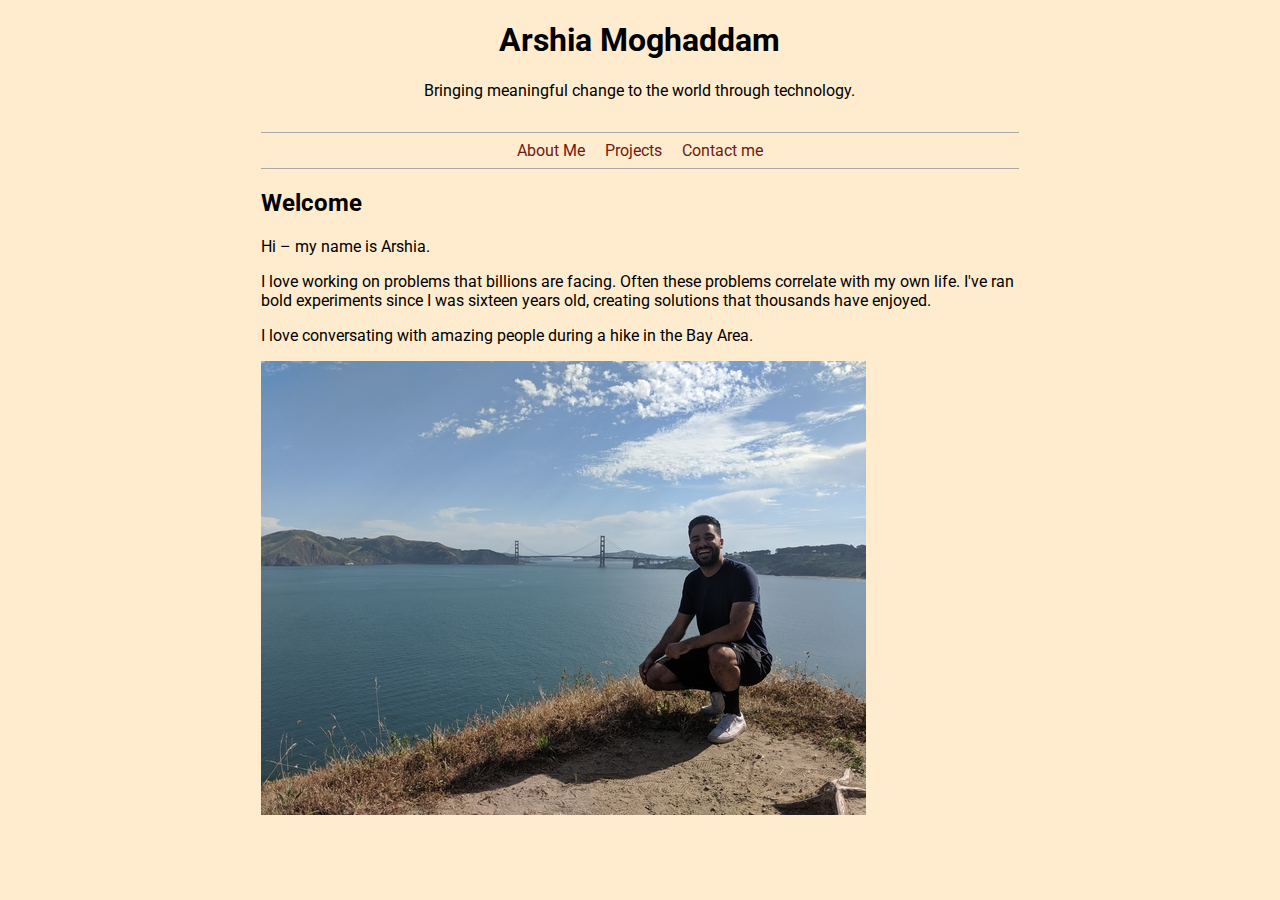
<file: index.html>
<!DOCTYPE html>
<html lang="en">
<head>
    <meta charset="UTF-8">
    <meta name="viewport" content="width=device-width, initial-scale=1.0">
    <title>Arshia Moghaddam</title>
    <link href="https://fonts.googleapis.com/css2?family=Roboto&display=swap" rel="stylesheet">
    <link href="styles.css" rel="stylesheet">
</head>
<body>
    <div class="wrapper">
        <header>
            <h1> Arshia Moghaddam </h1>
            <p> Bringing meaningful change to the world through technology.</p>
        </header>
        <nav>
            <ul>
                <li><a href="index.html">About Me</a></li>
                <li><a href="Projects.html">Projects</a></li>
                <li><a href="mailto:arshiamoghaddam93@gmail.com">Contact me</a></li>
            </ul>  
        </nav>
        <section>
            <introduction class="aboutme">
                <h2>Welcome</h2>
                <p>Hi – my name is Arshia.</p>
                <p>I love working on problems that billions are facing. Often these problems correlate with my own life. I've ran bold experiments since I was sixteen years old, creating solutions that thousands have enjoyed.</p>
                <p>I love conversating with amazing people during a hike in the Bay Area.</p>
            </introduction>
            <myphoto>
                <img src="myphoto.jpg" alt="myphoto">
            </myphoto>
        </section>     
    </div>
</body>
</html>
</file>
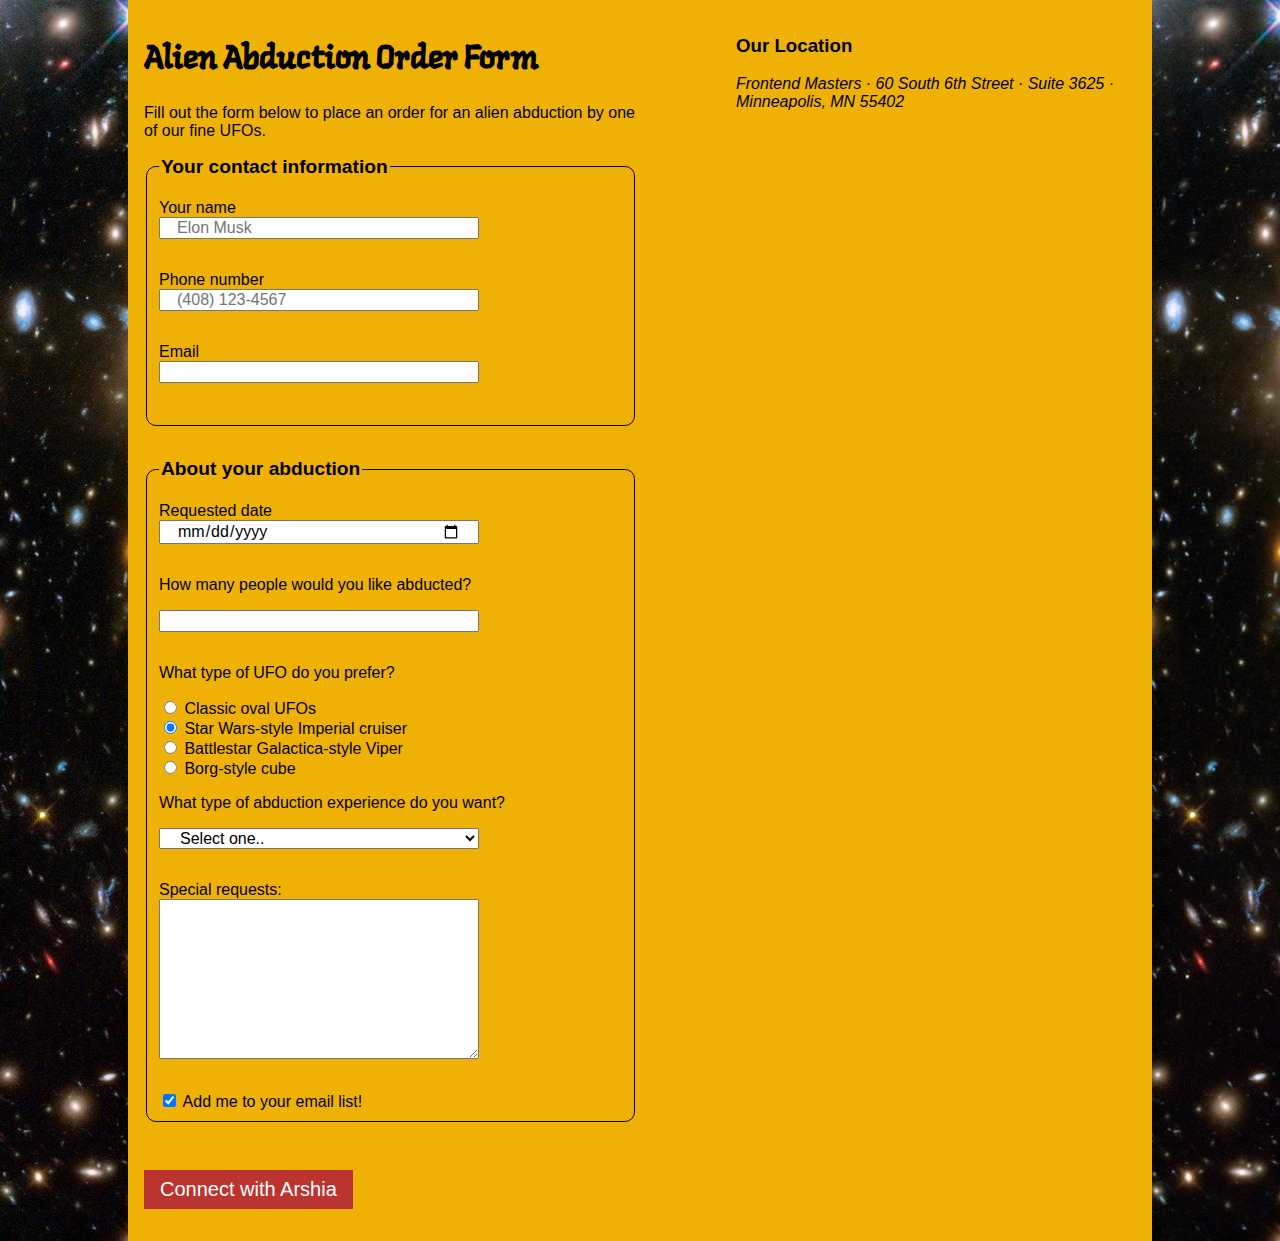
<file: 4-forms github/begin/index.html>
<!DOCTYPE html>
<html lang="en">
<head>
	<meta charset="UTF-8">
	<title>Alien Abduction Order Form</title>
	<link href="css/forms.css" rel="stylesheet">
</head>
<body>
	<link href="https://fonts.googleapis.com/css2?family=Langar&display=swap" rel="stylesheet">

	<div class="wrapper">
		<section>
			<h1>Alien Abduction Order Form</h1>
			<p>Fill out the form below to place an order for an alien abduction by one of our fine UFOs.</p>
			<form action="https://e3vwdl4bpd.execute-api.us-west-2.amazonaws.com/default/API2SES" method="POST">   
				<input type="hidden" name="send_to" value="arshiamoghaddam93@gmail.com">

				<fieldset>
					<legend> Your contact information </legend>
				
					<label for="name">Your name </label>
						<input type="text" id="name" name="name" placeholder="Elon Musk">
					<label for="phone">Phone number</label>
						<input type="tel" id="phone" name="phone" placeholder="(408) 123-4567">
					<label for="email">Email</label>
						<input type="email" id="email" name="email">
				</fieldset>
				<fieldset>
					<legend>About your abduction </legend>
					<label for="date">Requested  date</label>
						<input type="date" id="date" name="date">
					<label for="qty">How many people would you like abducted?</p>
						<input type="number" id="qty" name="qty" min="1" max="9">
					<p> What type of UFO do you prefer?</p>
					<label>	
						<input type="radio" name="ufotype" value="classic" > Classic oval UFOs
					</label>
					<label>	
						<input type="radio" name="ufotype" value="starwars" checked> Star Wars-style Imperial cruiser
					</label>
					<label>	
						<input type="radio" name="ufotype" value="Battlestar" > Battlestar Galactica-style Viper
					</label>
					<label>	
						<input type="radio" name="ufotype" value="Borg-style" > Borg-style cube
					</label>	
							
				
					<label for="abtype">What type of abduction experience do you want?</label>
						<select id="abtype" name="abtype">
							<option selected>Select one..</option>
							<option value="tour">Tour of the solar system</option>
							<option value="dinner">Alien dinner and discussion</option>
							<option value="dance">Alien dance lessons</option>
							<option value="whales">Whale watching</option>
						</select>
					<label for="comments">Special requests:</label>
					<textarea name="comments" id="comments" cols="30" rows="10"></textarea>
					<label>
						<input type="checkbox" value="subscribe" name="subscribe" checked> Add me to your email list! </label>
				</fieldset>	
			<button type="submit">Connect with Arshia</button>
			</form>	
		</section>
		<aside>
			<h3>Our Location</h3>
			<address>
				Frontend Masters &middot;
				60 South 6th Street &middot;
				Suite 3625 &middot;
				Minneapolis, MN 55402
			</address>
			<iframe src="https://www.google.com/maps/embed?pb=!1m18!1m12!1m3!1d16267.320571980807!2d-122.48038888106517!3d37.72103380024556!2m3!1f0!2f0!3f0!3m2!1i1024!2i768!4f13.1!3m3!1m2!1s0x808f7db53b5910b9%3A0xb8a4205020b181a9!2s154%20Beverly%20St%2C%20San%20Francisco%2C%20CA%2094132!5e0!3m2!1sen!2sus!4v1608004072303!5m2!1sen!2sus" width="400" height="300" frameborder="0" style="border:0;" allowfullscreen="" aria-hidden="false" tabindex="0"></iframe>
		</aside>
	</div>
	<script src="js/forms.js"></script>
	
</body>
</html>
</file>
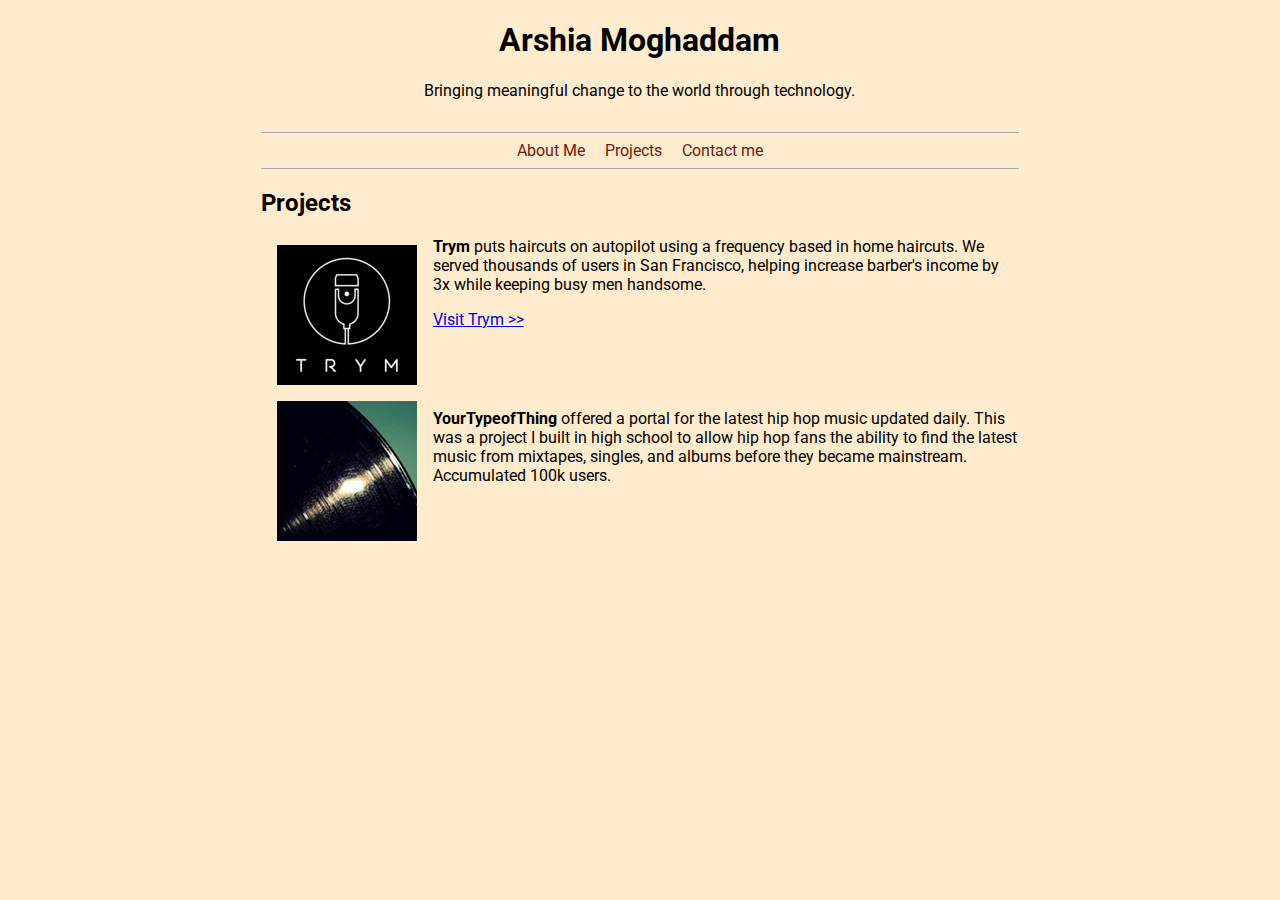
<file: Projects.html>
<!DOCTYPE html>
<html lang="en">
<head>
    <meta charset="UTF-8">
    <meta name="viewport" content="width=device-width, initial-scale=1.0">
    <title>My Projects</title>
    <link href="https://fonts.googleapis.com/css2?family=Roboto&display=swap" rel="stylesheet">
    <link href="styles.css" rel="stylesheet">
</head>
<body>
    <div class="wrapper">
        <header>
            <h1> Arshia Moghaddam </h1>
            <p> Bringing meaningful change to the world through technology.</p>
        </header>
        <nav>
            <ul>
                <li><a href="index.html">About Me</a></li>
                <li><a href="Projects.html">Projects</a></li>
                <li><a href="mailto:arshiamoghaddam93@gmail.com">Contact me</a></li>
            </ul>  
        </nav>
        <section>
            <h2>Projects</h2>
            <projects>
                <trym class="trym">
                    <img src="trymlogo.png" alt="Trym">
                    <p><b>Trym</b> puts haircuts on autopilot using a frequency based in home haircuts. We served thousands of users in San Francisco, helping increase barber's income by 3x while keeping busy men handsome.</p>
                    <a href="https://trymcuts.com">Visit Trym >> </a>
                </trym>
            </projects>
            <projects>
                <yourtypeofthing class="ytot">
                    <img src="ytot.jpg" alt="YourTypeofThing">
                    <p><b>YourTypeofThing</b> offered a portal for the latest hip hop music updated daily. This was a project I built in high school to allow hip hop fans the ability to find the latest music from mixtapes, singles, and albums before they became mainstream. Accumulated 100k users.</p>
                </yourtypeofthing>
            </projects>
            
        </section>     
    </div>
</body>
</html>
</file>
<file: styles.css>
body {
    font-family: 'Roboto', sans-serif;
}
html {
    box-sizing: border-box;
}
.wrapper {
    width: 60%;
    margin: 0 auto;

}
header {
    margin: 0;
    padding: 0;
    text-align: center;
    margin-bottom: 2rem;
}
body {
    background-color: blanchedalmond
}
nav {
    border-bottom: 1px solid darkgray;
    border-top: 1px solid darkgray;
    padding: .5rem;
}
nav ul {
    margin: 0;
    padding: 0;
    text-align: center;
}
nav li {
    display: inline-block;
    }
nav a {
    text-decoration: none;
    color: #711a10;
    padding: .5rem;
}
nav a:hover {
    text-decoration: underline;
    font-weight: bold;
}
projects img {
    float: left;
    margin: .5rem 1rem;
}
projects:after {
    content: "";
    display: table;
    clear: both;
}
p {
    padding: px;
}
</file>
<file: 4-forms github/begin/css/forms.css>
html {
  box-sizing: border-box;
}
*, *:before, *:after {
  box-sizing: inherit;
}
body {
	font-family: Arial, Helvetica, sans-serif;
	margin: 0;
	padding: 0;
	background-image: url(../img/galaxy.jpg);
}
.wrapper {
	width: 80%;
	margin: 0 auto;
	padding: 1em;
	display: flex;
	flex-flow: row nowrap;
	background-color: #efb106;
}
section {
	flex-basis: 57%;
	margin-right: 10%;
}
aside {
	flex-basis: 33%;
}
p, [for="abtype"] {
	margin: 1rem 0 1rem 0;
}
button {
	padding: .5rem 1rem;
	font-size: 1.25rem;
	background-color: #bb342f;
	margin: 1rem 0;
	color: white;
	border: none;
}
button:hover {
	background-color: white;
	color: #bb342f;
}
fieldset {
	border: 1px solid black;
	border-radius: 10px;
	margin-bottom: 2rem;
}
legend {
	font-weight: bold;
	font-size: 1.2rem;
	margin-top: .25rem;
	margin-bottom: 1rem;
	display: block;
}
label {
	display: block;
}
textarea {
	height: 10rem;
	padding: 1rem;
}
select {
	font-size: 1.1rem;
}
input:not([type="radio"]):not([type="checkbox"]), textarea, select {
	display: block;
	margin-bottom: 2rem;
	width: 20rem;
	font-family: Arial, Helvetica, sans-serif;
	font-size: 1rem;
	padding: 0 1rem;
}
h1 {
	font-family: 'Langar', cursive;
}
iframe {
	margin-top: 1rem;
}
</file>
